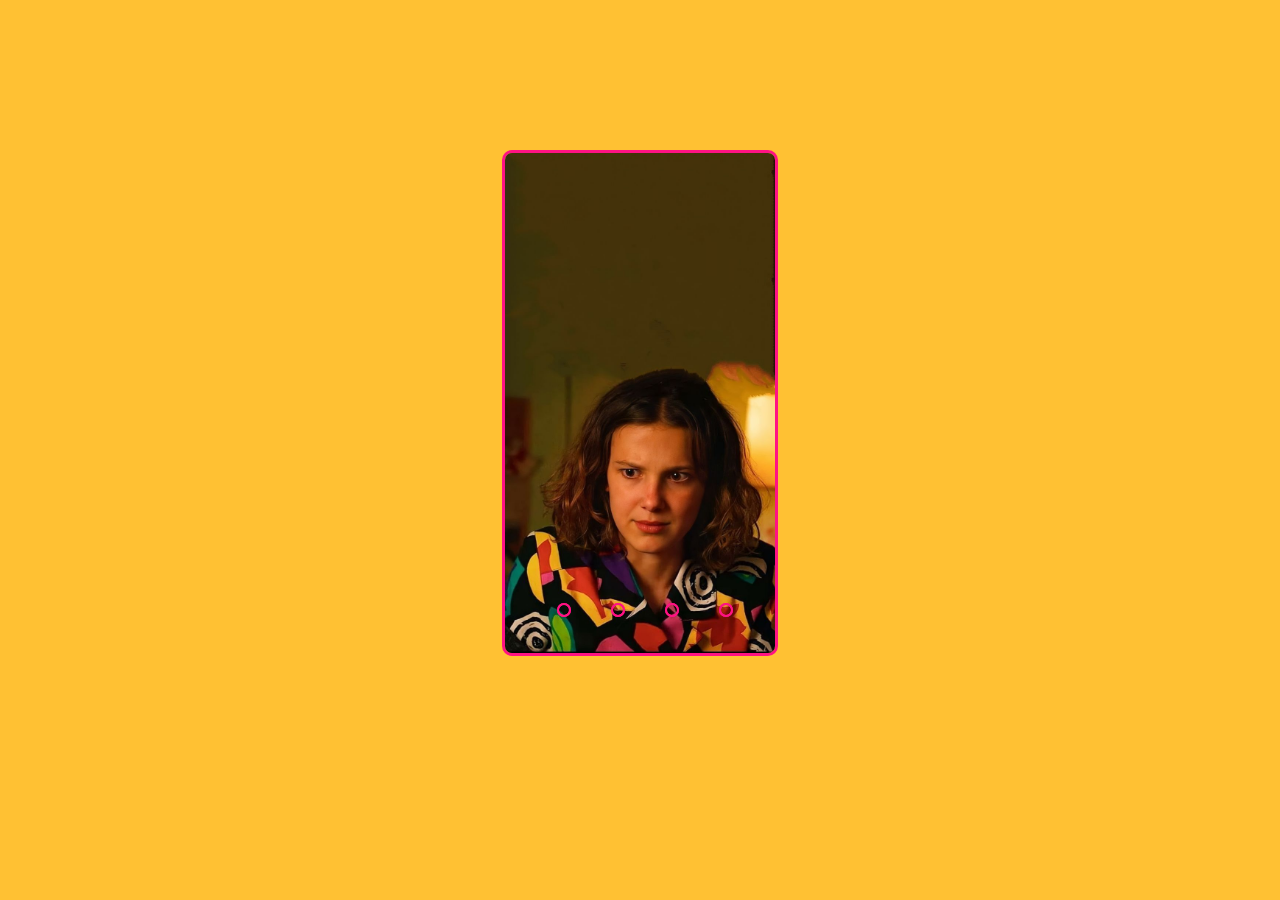
<file: Image Slider/index.html>
<!DOCTYPE html>
<html lang="en">
  <head>
    <meta charset="UTF-8" />
    <meta http-equiv="X-UA-Compatible" content="IE=edge" />
    <meta name="viewport" content="width=device-width, initial-scale=1.0" />
    <link rel="stylesheet" href="./style.css" />
    <title>Image Slider</title>
  </head>
  <body>
    <div class="book">

      <div class="pageNumber">

        <input type="radio" name="scroll" id="radio1" />
        <input type="radio" name="scroll" id="radio2" />
        <input type="radio" name="scroll" id="radio3" />
        <input type="radio" name="scroll" id="radio4" />

      <div class="page first">
        <img src="./pics/1.jpg" alt="just image">
      </div>

      <div class="page">
        <img src="./pics/2.jpg" alt="just image">
      </div>

      <div class="page">
        <img src="./pics/3.jpg" alt="just image">
      </div>

      <div class="page">
        <img src="./pics/4.jpg" alt="just image">
      </div>

      <div class="auto-turn">

        <div class="auto-turn1"></div>
        <div class="auto-turn2"></div>
        <div class="auto-turn3"></div>
        <div class="auto-turn4"></div>

      </div>

      <div class="manuel-turn">

        <label for="radio1" class="manuel-btn"></label>
        <label for="radio2" class="manuel-btn"></label>
        <label for="radio3" class="manuel-btn"></label>
        <label for="radio4" class="manuel-btn"></label>

      </div>

  
    </div>
    <script type="text/javascript">
    var counter = 1;
    setInterval(function(){
      document.getElementById('radio' + counter).checked = true;
      counter++;
      
      if(counter > 4){
        counter = 1;
      }

    },5000);

    </script>

  </body>
</html>
</file>
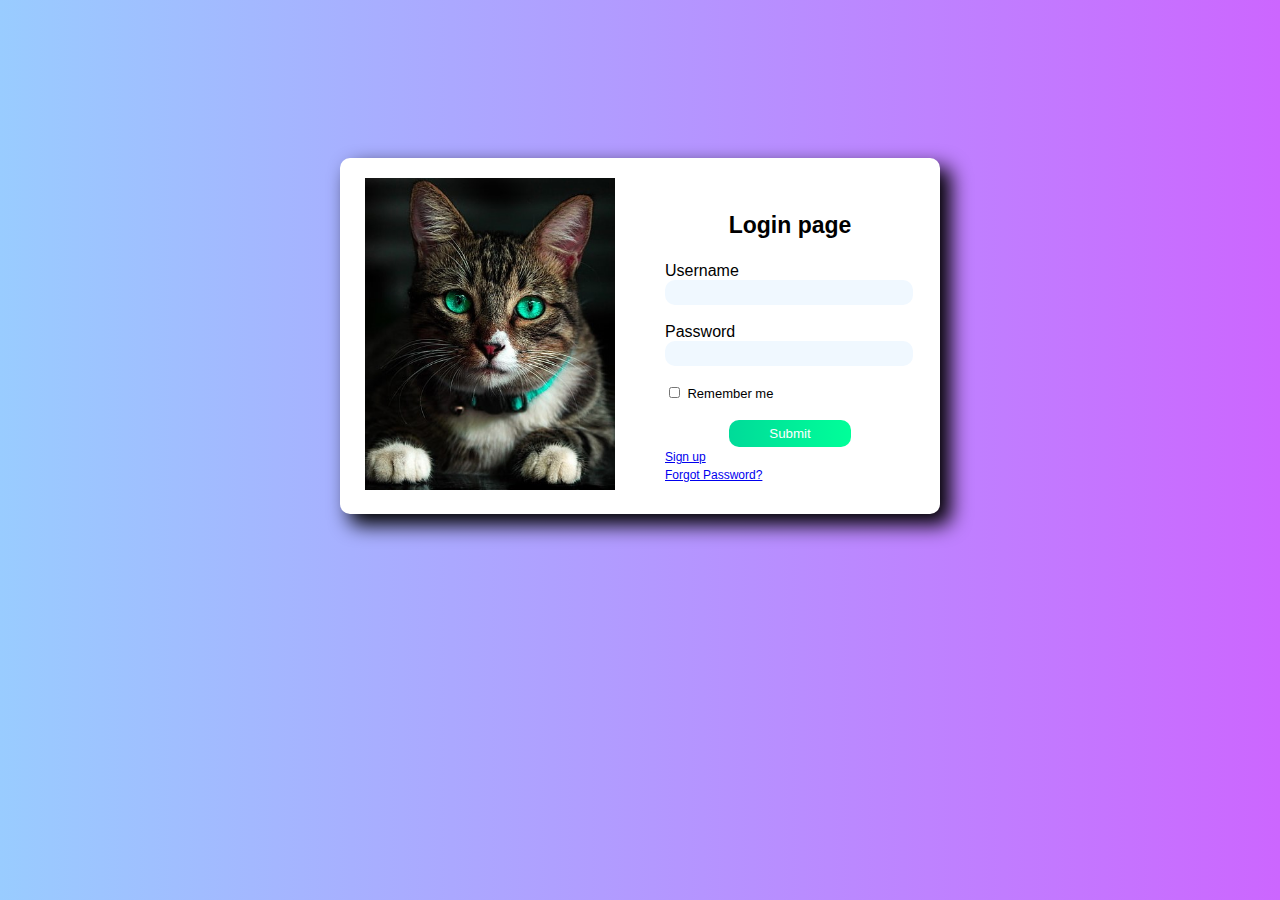
<file: OnlyLogin/html/index.html>
<!DOCTYPE html>
<html lang="en">

<head>
    <meta charset="UTF-8">
    <meta http-equiv="X-UA-Compatible" content="IE=edge">
    <meta name="viewport" content="width=device-width, initial-scale=1.0">
    <title>Login panel</title>
    <link rel="shortcut icon" href="">
    <link rel="stylesheet" type="text/css" href="../css/adminpanel.css">

</head>

<body>
    <div class="body2">

        <div class="photo">
            <img src="../img/cat1 portait.jpg" class="image">
          
        </div>

        <div class="login">
            <form action="../PHP/adminpanel.php" method="post">

            <p class="admin"><b>Login page</b></p>
            Username<br>
            <input class="enter" type="text" name="username" required>
            <br><br>
            Password<br>
            <input class="enter" type="password" name="password" required>
            <br><br>
            <input class="remember" type="checkbox">
            <span>Remember me</span>
            <br>
            <br>

            <div class="buttons">
                <input class="login1" type="Submit" name="loginbutton" >
                

                
            </div>
    
        </form>
            <a href="signup.html">Sign up</a><br>
            <a  href="forget.html">Forgot Password?</a>

        </div>


    </div>

</body>

</html>
</file>
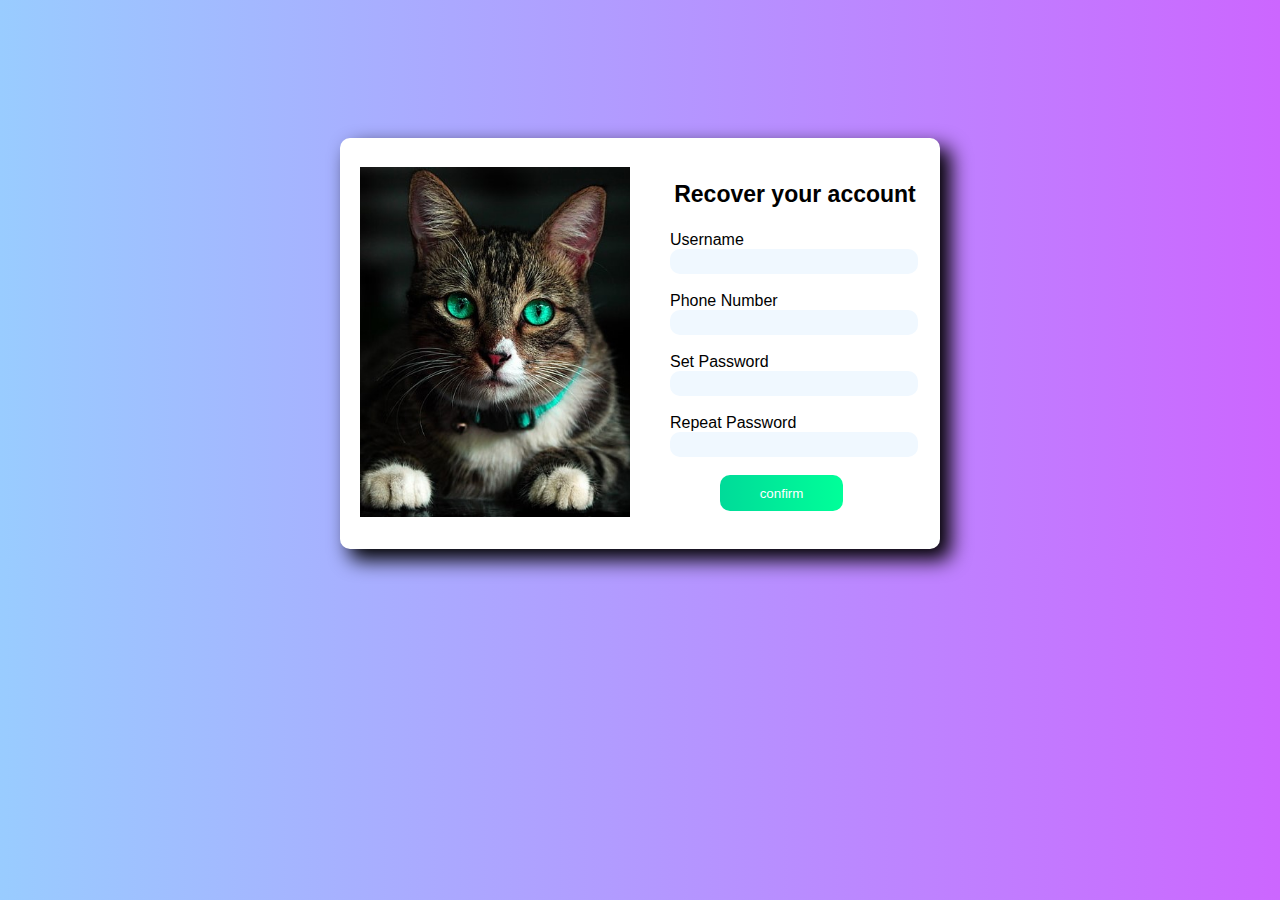
<file: OnlyLogin/html/forget.html>
<!DOCTYPE html>
<html lang="en">

<head>
    <meta charset="UTF-8">
    <meta http-equiv="X-UA-Compatible" content="IE=edge">
    <meta name="viewport" content="width=device-width, initial-scale=1.0">
    <title>Forget Password</title>
    <link rel="shortcut icon" href="">
    <link rel="stylesheet" type="text/css" href="../css/signup.css">

</head>

<body>
    <div class="body2">

        <div class="photo">
            <img src="../img/cat1 portait.jpg" class="image">
          
        </div>

        <div class="login">
            <form action="../PHP/forget.php" method="post">

            <p class="admin"><b>Recover your account</b></p>
            Username<br>
            <input class="enter" type="text" name="username" required>
            <br><br>
            Phone Number<br>
            <input class="enter" type="text" name="number" required>
            <br><br>
            Set Password<br>
            <input class="enter" type="password" name="password" required>
            <br><br>
            Repeat Password<br>
            <input class="enter" type="password" name="password1" required>
            <br>
            <br>

            <div class="buttons">
                <br><br>
                <button class="login1" name="signupbutton">confirm</button>
            </div>
            <br>
        </form>

        </div>


    </div>

</body>

</html>
</file>
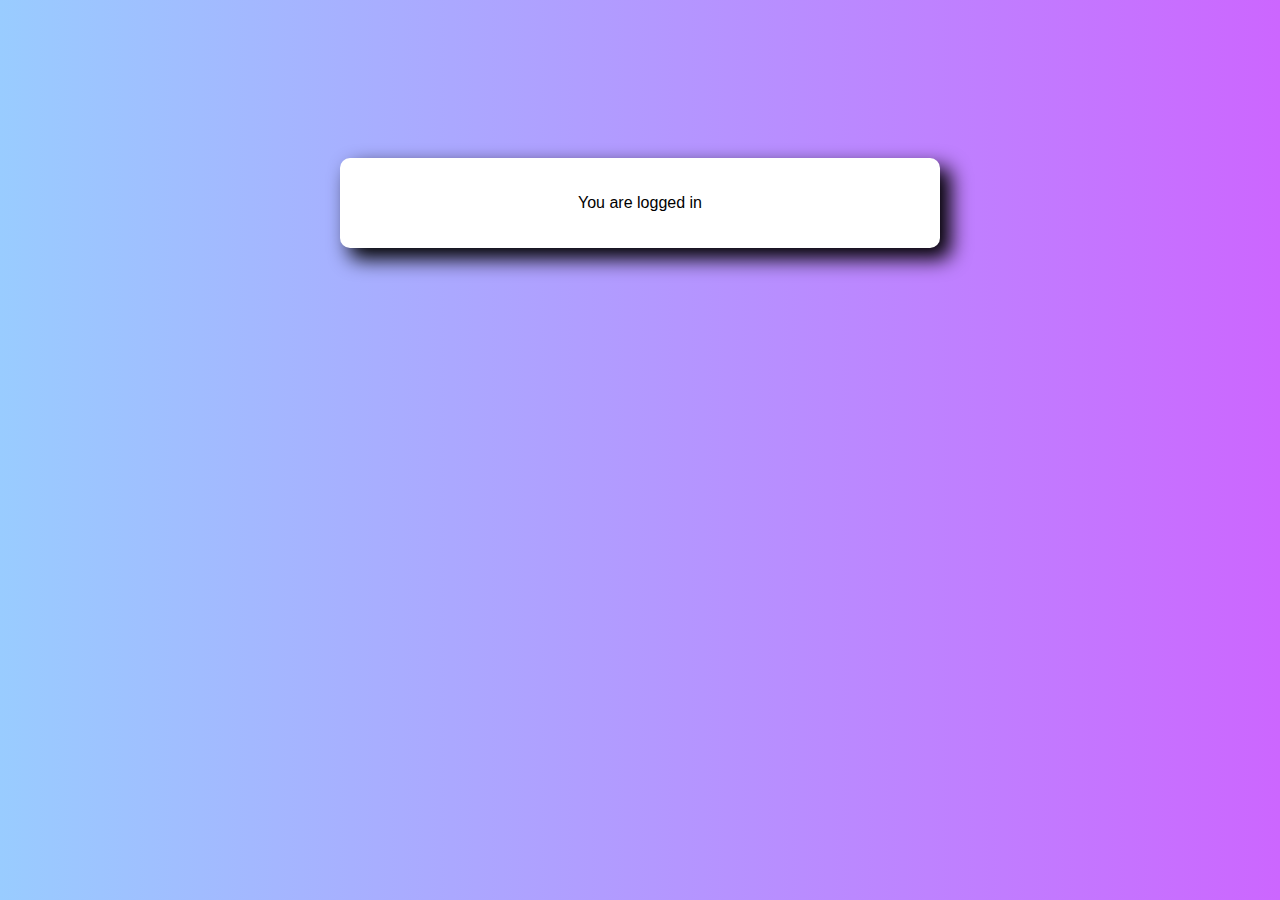
<file: OnlyLogin/html/main.html>
<!DOCTYPE html>
<html lang="en">

<head>
    <meta charset="UTF-8">
    <meta http-equiv="X-UA-Compatible" content="IE=edge">
    <meta name="viewport" content="width=device-width, initial-scale=1.0">
    <title>Login panel</title>
    <link rel="shortcut icon" href="">
    <link rel="stylesheet" type="text/css" href="../css/adminpanel.css">

</head>

<body>
    <div class="body2">
        <p>You are logged in</p>
    </div>

</body>

</html>
</file>
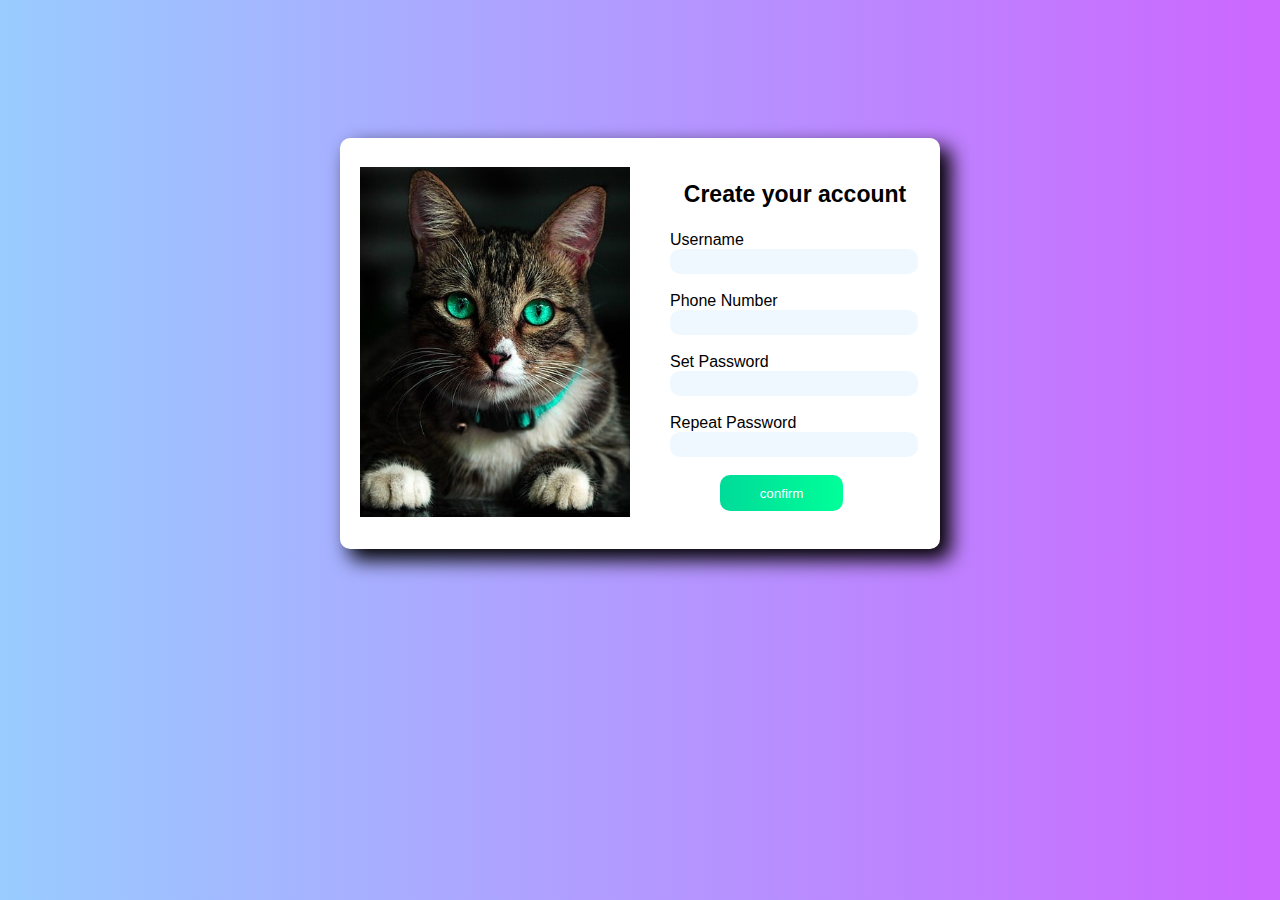
<file: OnlyLogin/html/signup.html>
<!DOCTYPE html>
<html lang="en">

<head>
    <meta charset="UTF-8">
    <meta http-equiv="X-UA-Compatible" content="IE=edge">
    <meta name="viewport" content="width=device-width, initial-scale=1.0">
    <title>Create Account</title>
    <link rel="shortcut icon" href="">
    <link rel="stylesheet" type="text/css" href="../css/signup.css">

</head>

<body>
    <div class="body2">

        <div class="photo">
            <img src="../img/cat1 portait.jpg" class="image">
          
        </div>

        <div class="login">
            <form action="../PHP/signup.php" method="post">

            <p class="admin"><b>Create your account</b></p>
            Username<br>
            <input class="enter" type="text" name="username" required>
            <br><br>
            Phone Number<br>
            <input class="enter" type="text" name="number" required>
            <br><br>
            Set Password<br>
            <input class="enter" type="password" name="password" required>
            <br><br>
            Repeat Password<br>
            <input class="enter" type="password" name="password1" required>
            <br>
            <br>

            <div class="buttons">
                <br><br>
                <button class="login1" name="signupbutton">confirm</button>
            </div>
            <br>
        </form>

        </div>


    </div>

</body>

</html>
</file>
<file: Image Slider/style.css>
html{
    margin: 0;
    padding: 0;
    height: 100vh;
}
body{
    display: flex;
    justify-content: center;
    align-items: center;
    background: #FFC133;
    margin-top: 150px;
    

}
.book{
    width: 270px;
    height: 500px;
    border-radius: 10px;
    border: 3px solid #FF1383;
    overflow: hidden; 
   
}
.pageNumber{
    height: 20px;
    width: 200%;
    display: flex;
    
}
.pageNumber input{
    display: none;
    
}
.page{
    width: auto;
    transition: 2s;
}
img{
    width: auto;
    height: 500px;
    
}

/* manual turn */
.manuel-turn{
    position: absolute;
    width: 80px;
    margin-top: 450px;
    padding-left: 100px;
    display: flex;
    justify-content: center;
 
}
.manuel-btn{
    border: 2px solid #FF1383;
    padding: 5px;
    border-radius: 10px;
    cursor: pointer;
    transition: 1s;
    
}
.manuel-btn:not(:last-child){
    margin-right: 40px;

}
.manuel-btn:hover{
    background: #FF1383;
}

#radio1:checked ~ .first{
    margin-left: 0%;
}
#radio2:checked ~ .first{
    margin-left: -50.1%;
}
#radio3:checked ~ .first{
    margin-left: -100%;
}
#radio4:checked ~ .first{
    margin-left: -153%;
}

/* auto turn */
.auto-turn {
    position: absolute;
    width: 80px;
    margin-top: 450px;
    padding-left: 100px;
    display: flex;
    justify-content: center;
 
} 

.auto-turn div{
    border: 2px solid #FF1383;
    padding: 5px;
    border-radius: 10px;
    transition: 1s;
} 
.auto-turn div:not(:last-child){
    margin-right: 40px;
}

#radio1:checked ~ .auto-turn .auto-turn1{
    background: #FF1383;
}
#radio2:checked ~ .auto-turn .auto-turn2{
    background: #FF1383;
}
#radio3:checked ~ .auto-turn .auto-turn3{
    background: #FF1383;
}
#radio4:checked ~ .auto-turn .auto-turn4{
    background: #FF1383;
}
</file>
<file: OnlyLogin/css/adminpanel.css>
body{
    background: linear-gradient(to right, #99ccff 0%, #cc66ff 100% );
    display: flex;
    justify-content: center;
    align-items: center; 
    
}
*{
    font-family: poppins, sans-serif;
}
.body2{
    max-width: 100%;
    height:auto;
    display:flex;
    background-color: white;
    width: 600px;
    border-radius: 10px;
    justify-content:space-around;
    align-items: center;
    padding-top: 20px;
    padding-bottom: 20px;
    margin-top: 150px;
    box-shadow: 10px 10px 20px 1px ;
}
.image{
    width: 250px;
    max-width: 100%;
    height:auto;

}
.login{
    width: 250px;
    max-width: 90%;
    height:auto;

}
.admin{
    text-align: center;
    font-size: 23px;
}
.enter{
    outline: none;
    border: transparent;
    border-radius: 10px;
    background-color: aliceblue;
    width: 95%;
    padding: 5px;
}
.login{
    max-width: 100%;
    height:auto;
}
.login1{
    text-align: center;
    outline: none;
    border: none;
    border-radius: 10px;
    font: bold;
    padding: 6px 40px ;
    background: linear-gradient(to right, #00cc99 -41%, #00ff99 100%);
    color: white;
}
.login2{
    text-align: center;
    outline: none;
    border: none;
    border-radius: 10px;
    font: bold;
    padding: 6px 40px ;
    background: linear-gradient(to right, #00cc99 -41%, #00ff99 100%);
    color: white;
}
.login1 a{
 text-decoration: none;
 color: white;
}

.login1:hover{
     background: linear-gradient(to right, #99ccff 0%, #cc66ff 100% );
     cursor: pointer;
}
.buttons{
    display:flex;
    justify-content:space-around

}
.remember{
    width: 11px;
    height: 11px;
    align-items: center;
}
span{
    font-size: 13px;
}
a{
    font-size: 12px;
}
@media only screen and (max-width:768px){
    .body2{
        display: flex;
        flex-direction: column;
        width: 400px;
        margin: 0;
    }
}
@media only screen and (min-height:812px){
    .body2{
        max-height: 100%;
    }
}

@media only screen and (min-height:1024px){
    body{
        margin-top: 175px;
    }
}
</file>
<file: OnlyLogin/css/signup.css>
body{
    background: linear-gradient(to right, #99ccff 0%, #cc66ff 100% );
    display: flex;
    justify-content: center;
    align-items: center; 
    
}
*{
    font-family: poppins, sans-serif;
}
.body2{
    max-width: 100%;
    height:auto;
    display:flex;
    background-color: white;
    width: 600px;
    border-radius: 10px;
    justify-content:space-around;
    align-items: center;
    padding-top: 20px;
    padding-bottom: 20px;
    margin-top: 130px;
    box-shadow: 10px 10px 20px 1px ;
}
.image{
    width: 270px;
    max-width: 100%;
    height:350px;

}
.login{
    width: 250px;
    max-width: 100%;
    height:auto;

}
.admin{
    text-align: center;
    font-size: 23px;
}
.enter{
    outline: none;
    border: transparent;
    border-radius: 10px;
    background-color: aliceblue;
    width: 95%;
    padding: 5px;
}
.login{
    max-width: 100%;
    height:auto;
}
.login1{
    text-align: center;
    outline: none;
    border: none;
    border-radius: 10px;
    font: bold;
    margin-right: 60px;
    padding: 6px 40px ;
    background: linear-gradient(to right, #00cc99 -41%, #00ff99 100%);
    color: white;
}
.login1 a{
 text-decoration: none;
 color: white;
}

.login1:hover{
     background: linear-gradient(to right, #99ccff 0%, #cc66ff 100% );
     cursor: pointer;
}
.buttons{
    display:flex;
    justify-content:space-around

}
.remember{
    width: 11px;
    height: 11px;
    align-items: center;
}
span{
    font-size: 13px;
}
a{
    font-size: 12px;
}
@media only screen and (max-width:768px){
    .body2{
        display: flex;
        flex-direction: column;
        width: 400px;
        margin: 0;
    }
}
@media only screen and (min-height:812px){
    .body2{
        max-height: 100%;
    }
}

@media only screen and (min-height:1024px){
    body{
        margin-top: 175px;
    }
}
</file>
